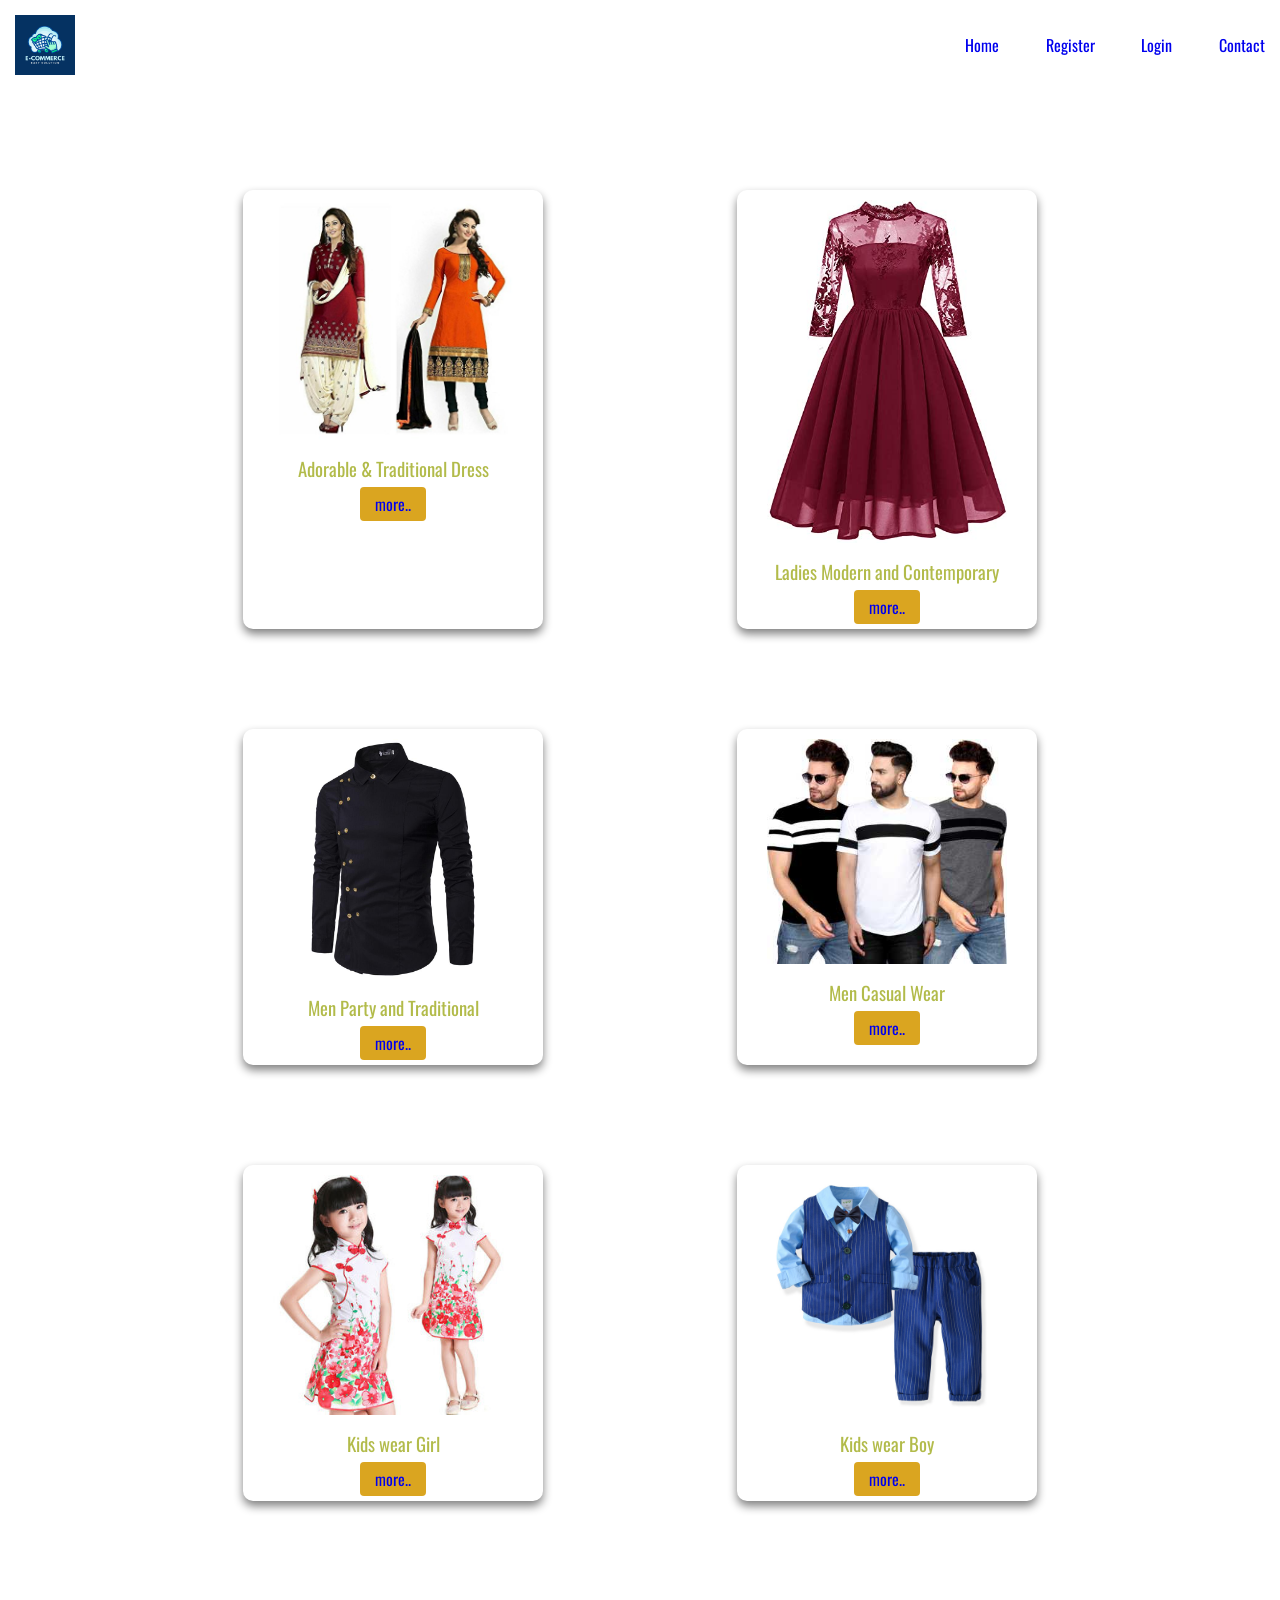
<file: ecomm-app/home/home.html>
<!DOCTYPE html>
<html lang="en">
<head>
  <meta charset="UTF-8">
  <meta name="viewport" content="width=device-width, initial-scale=1.0">
  <!-- connect external CSS -->
  <link rel="stylesheet" href="./home.css">
  <link rel="stylesheet" href="../global.css">
  <title>Home</title>
</head>
<body>
    <!--- navbar-->
    <div class="navbar"> 
        <img src="../assets/logo-2.webp" width="60px" alt="" class="navbar-logo">
        <div class="menu">
            <a href="./home.html">Home</a>
            <a href="../register/register.html">Register</a>
            <a href="../login/login.html">Login</a>
            <a href="../contact/contact.html">Contact</a>
           
        </div>
    </div>
   
   
   <!--main-->

   <!-- row-1-->
   <div class="row">
        <!-- card-1-->
        <div class ="item-card">
            <img src ="../assets/girl.jpg" alt="">
            <h3 class="item-card-title"> Adorable & Traditional Dress</h3>
            <a href="../catalogue/catalogue.html" class="more">more..</a>
        </div>
        <!-- card-2-->
        <div class ="item-card">
            <img src ="../assets/ladies-dress-4.jpg" alt="">
            <h3 class="item-card-title"> Ladies Modern and Contemporary</h3>
            <a href="../catalogue/catalogue.html" class="more">more..</a>
        </div>
   </div>

   <!-- row-2-->
   <div class="row">
        <!-- card-1-->
        <div class ="item-card">
            <img src ="../assets/two-hundred-men-3.jpg" alt="">
            <h3 class="item-card-title"> Men Party and Traditional</h3>
            <a href="../catalogue/catalogue.html" class="more">more..</a>
        </div>
        <!-- card-2-->
        <div class ="item-card">
            <img src ="../assets/men-1.jpg" alt="">
            <h3 class="item-card-title"> Men Casual Wear</h3>
            <a href="../catalogue/catalogue.html" class="more">more..</a>
        </div>
    </div>

     <!-- row-3-->
    <div class="row">
        <!-- card-1-->
        <div class ="item-card">
            <img src ="../assets/girl (2).jpg" alt="">
            <h3 class="item-card-title"> Kids wear Girl</h3>
            <a href="../catalogue/catalogue.html" class="more">more..</a>
        </div>
        <!-- card-2-->
        <div class ="item-card">
            <img src ="../assets/boys-dress-2.jpeg" alt="">
            <h3 class="item-card-title"> Kids wear Boy</h3>
            <a href="../catalogue/catalogue.html" class="more">more..</a>
        </div>
    </div>
</body>
</html>
</file>
<file: ecomm-app/home/home.css>
/*navbar styles */
.navbar{

    display:flex;
    justify-content: space-between;
    padding: 15px;
}

.navbar .menu {
    
    width: 300px;
    display: flex;
    justify-content: space-between;
    align-items: center;
}
.navbar .menu a{
    text-decoration: none;
}

.row{
    margin: 100px 50px;
    display: flex;
    justify-content: space-evenly;
}

.item-card{
    width: 300px;
    text-align: center;
    box-shadow: 0px 5px 10px gray;
    border-radius: 10px;
    padding: 10px 0px;
}

.item-card img{
    width: 80%;
}

.item-card-title{
    padding: 10px 0px;
    color: var(--color-one);
    font-weight: 400;
}

.item-card .more{
    text-decoration: none;
    background-color: goldenrod;
    padding: 5px 15px;
    border-radius: 4px;
    margin-top: 5px;
}
</file>
<file: ecomm-app/global.css>
@import url('https://fonts.googleapis.com/css2?family=Oswald:wght@200..700&display=swap');


/* reset */
*{
    margin: 0;
    padding: 0;
    box-sizing: border-box;
    font-family: "Oswald", serif;
}

/* css variables */
:root{
    --color-one: 	#b2bb4a;

}
h1{
    color:var(--color-one)
}

/*navbar styles */
.navbar{

    display:flex;
    justify-content: space-between;
    padding: 15px;
}

.navbar .menu {
    
    width: 300px;
    display: flex;
    justify-content: space-between;
    align-items: center;
}
.navbar .menu a{
    text-decoration: none;
}
</file>
